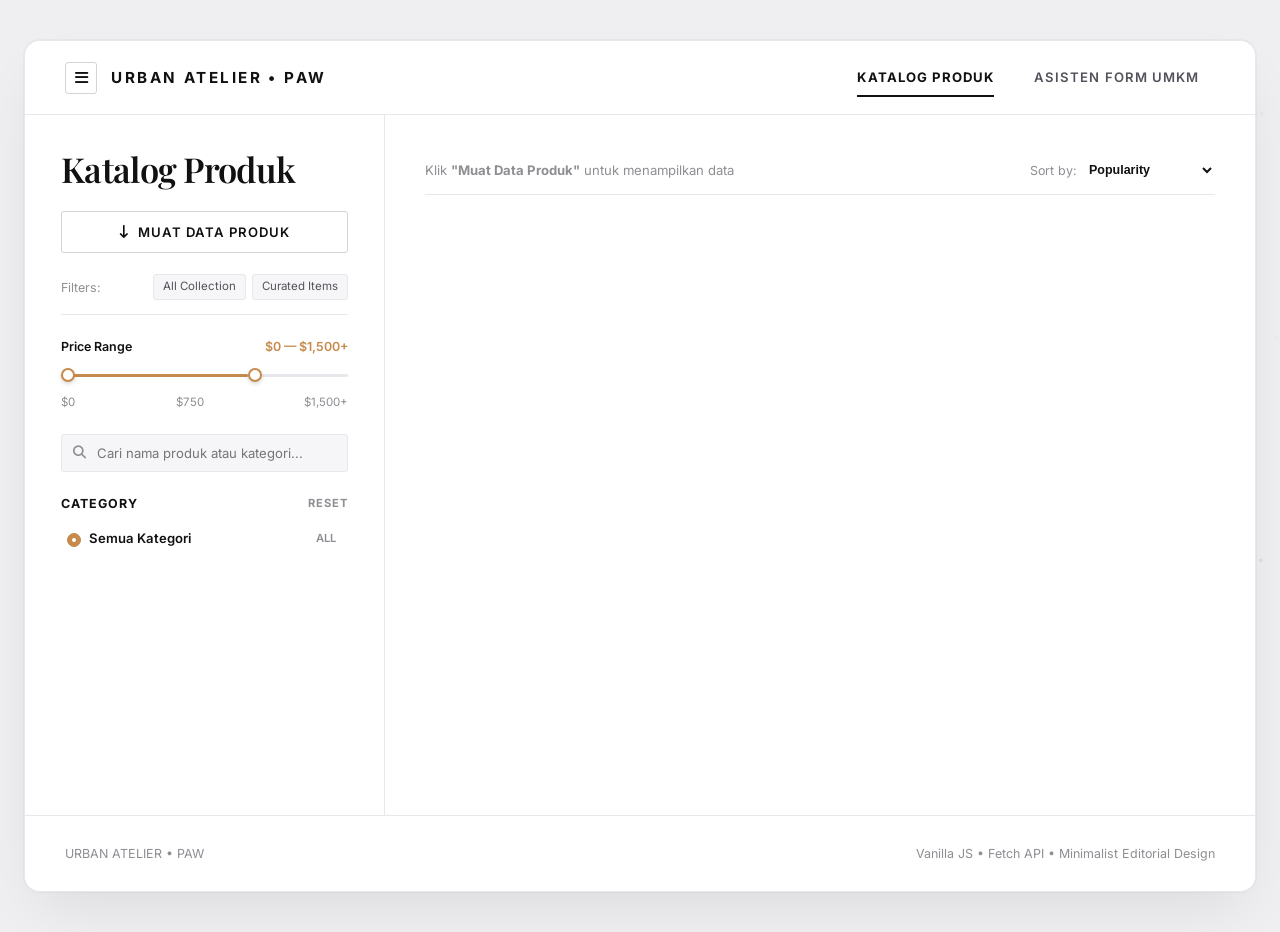
<file: index.html>
<!DOCTYPE html>
<html lang="id">
<head>
    <meta charset="UTF-8">
    <meta name="viewport" content="width=device-width, initial-scale=1.0">
    <title>Katalog Produk - Editorial Luxury</title>
    
    <!-- Google Fonts: Inter & Playfair Display -->
    <link rel="preconnect" href="https://fonts.googleapis.com">
    <link rel="preconnect" href="https://fonts.gstatic.com" crossorigin>
    <link href="https://fonts.googleapis.com/css2?family=Inter:wght@300;400;500;600;700&family=Playfair+Display:ital,wght@0,500;0,600;0,700;1,400&display=swap" rel="stylesheet">
    
    <!-- Font Awesome 6 Icons -->
    <link rel="stylesheet" href="https://cdnjs.cloudflare.com/ajax/libs/font-awesome/6.5.1/css/all.min.css">
    
    <!-- Menghubungkan CSS dari folder css -->
    <link rel="stylesheet" href="css/style.css">
</head>
<body>
    <!-- Main Window Canvas (Editorial Frame seperti referensi gambar) -->
    <div class="window-canvas">
        <!-- Site Header & Minimal Navigation -->
        <header class="site-header">
            <div class="header-container">
                <div class="brand-wrapper">
                    <button class="brand-menu-btn" title="Menu Navigasi">
                        <i class="fa-solid fa-bars"></i>
                    </button>
                    <div class="brand-info">
                        <h1>URBAN ATELIER • PAW</h1>
                    </div>
                </div>

                <nav class="nav-menu">
                    <a href="index.html" class="active">Katalog Produk</a>
                    <a href="form.html">Asisten Form UMKM</a>
                </nav>
            </div>
        </header>

        <!-- Main Catalog Editorial Layout (2-Column Split) -->
        <main class="catalog-layout">
            <!-- Sidebar Kiri: Filter & Kontrol Editorial -->
            <aside class="catalog-sidebar">
                <div class="catalog-header">
                    <h2>Katalog Produk</h2>
                </div>

                <!-- Tombol Load Data (ID Asli) -->
                <div class="sidebar-action-box">
                    <button id="btnLoadData" class="btn btn-outline" style="width: 100%;">
                        <i class="fa-solid fa-arrow-down-long"></i>
                        <span>Muat Data Produk</span>
                    </button>
                </div>

                <!-- Status Notifikasi (ID Asli) -->
                <div id="loadingStatus" class="status-msg hidden">
                    <div class="spinner"></div>
                    <span>Memuat koleksi produk...</span>
                </div>
                <div id="errorStatus" class="status-msg error-msg-box hidden"></div>

                <!-- Filter Summary Bar -->
                <div class="filter-summary-row">
                    <span>Filters:</span>
                    <div class="active-filter-tags">
                        <span class="tag-removable" id="activeCategoryTag">All Collection</span>
                        <span class="tag-removable">Curated Items</span>
                    </div>
                </div>

                <!-- Price Range Indicator Mock (Sesuai Gambar Referensi) -->
                <div class="price-slider-block">
                    <div class="slider-label-row">
                        <span>Price Range</span>
                        <span id="priceRangeDisplay" style="color: var(--accent-tan); font-weight: 600;">$0 — $1,500+</span>
                    </div>
                    <div class="price-slider-track">
                        <div class="price-slider-fill"></div>
                        <div class="price-slider-handle handle-min"></div>
                        <div class="price-slider-handle handle-max"></div>
                    </div>
                    <div class="price-slider-values">
                        <span>$0</span>
                        <span>$750</span>
                        <span>$1,500+</span>
                    </div>
                </div>

                <!-- Search Input Minimal -->
                <div class="sidebar-search-box">
                    <i class="fa-solid fa-magnifying-glass"></i>
                    <input type="text" id="searchInput" placeholder="Cari nama produk atau kategori...">
                </div>

                <!-- Category Checkbox-Style Filter List -->
                <div class="category-filter-section">
                    <div class="filter-group-title">
                        <span>Category</span>
                        <span style="font-size: 0.7rem; color: var(--text-muted); cursor: pointer;" id="resetCategoryBtn">Reset</span>
                    </div>
                    <div id="categoryFilters" class="category-checkbox-list">
                        <!-- Diisi secara dinamis oleh js/index.js -->
                        <div class="category-checkbox-item active" data-category="all">
                            <span><span class="category-radio-icon"></span>Semua Kategori</span>
                            <span style="font-size: 0.7rem; color: var(--text-muted);">ALL</span>
                        </div>
                    </div>
                </div>
            </aside>

            <!-- Sisi Kanan: Grid Produk Editorial -->
            <section class="catalog-content">
                <div class="catalog-content-header">
                    <span class="results-count" id="productCounter">
                        Klik <strong>"Muat Data Produk"</strong> untuk menampilkan data
                    </span>

                    <div class="sort-box">
                        <span style="font-size: 0.78rem; color: var(--text-muted);">Sort by:</span>
                        <select id="sortSelect" class="sort-select-minimal">
                            <option value="default">Popularity</option>
                            <option value="price-low">Price: Low to High</option>
                            <option value="price-high">Price: High to Low</option>
                            <option value="rating">Top Rated</option>
                        </select>
                    </div>
                </div>

                <!-- Skeleton Placeholder saat loading -->
                <div id="skeletonLoader" class="skeleton-grid hidden">
                    <div class="skeleton-card"><div class="skeleton-img"></div><div class="skeleton-line title"></div><div class="skeleton-line short"></div></div>
                    <div class="skeleton-card"><div class="skeleton-img"></div><div class="skeleton-line title"></div><div class="skeleton-line short"></div></div>
                    <div class="skeleton-card"><div class="skeleton-img"></div><div class="skeleton-line title"></div><div class="skeleton-line short"></div></div>
                    <div class="skeleton-card"><div class="skeleton-img"></div><div class="skeleton-line title"></div><div class="skeleton-line short"></div></div>
                </div>

                <!-- Wadah Grid Produk (ID Asli) -->
                <div id="productList" class="product-grid">
                    <!-- Produk dari Fetch API DummyJSON akan di-render di sini -->
                </div>
            </section>
        </main>

        <!-- Site Footer Minimal -->
        <footer class="site-footer">
            <div class="footer-content">
                <span>URBAN ATELIER • PAW</span>
                <span>Vanilla JS • Fetch API • Minimalist Editorial Design</span>
            </div>
        </footer>
    </div>

    <!-- Product Detail Modal -->
    <div id="productModal" class="modal-overlay">
        <div class="modal-content">
            <button class="modal-close" id="modalCloseBtn">
                <i class="fa-solid fa-xmark"></i>
            </button>
            <div class="modal-body" id="modalBody">
                <!-- Konten modal detail produk via JS -->
            </div>
        </div>
    </div>

    <!-- Floating Toast Notifications -->
    <div id="toastContainer" class="toast-container"></div>

    <!-- Animasi Background JS Partikel Minimal -->
    <script src="js/particles.js"></script>
    <!-- Menghubungkan JS dari folder js -->
    <script src="js/index.js"></script>
</body>
</html>
</file>
<file: css/style.css>
/* ==========================================================================
   PAW - PRAKTIKUM 6: MINIMALIST LUXURY EDITORIAL DESIGN SYSTEM
   Inspirasi Tema: Urban Outfitters / SSENSE / High-End Fashion & Lifestyle
   Author: Muhamad Irfan Al Arib (NIM: 20240140171)
   ========================================================================== */

@import url('https://fonts.googleapis.com/css2?family=Inter:wght@300;400;500;600;700&family=Playfair+Display:ital,wght@0,500;0,600;0,700;1,400&family=Plus+Jakarta+Sans:wght@400;500;600;700&display=swap');

:root {
    /* Color Palette - Minimal Luxury */
    --bg-page: #efeff2;
    --bg-surface: #ffffff;
    --bg-secondary: #f6f6f8;
    --bg-img-thumb: #f4f4f6;
    
    --border-light: #e8e8ec;
    --border-medium: #d4d4d8;
    --border-dark: #111111;

    --text-primary: #111111;
    --text-secondary: #52525b;
    --text-muted: #8e8e93;

    /* Subtle Luxury Accents */
    --accent-tan: #c68a4c;
    --accent-tan-light: #fbf5ee;
    --accent-dark: #18181b;
    --accent-red: #dc2626;

    --radius-xs: 3px;
    --radius-sm: 6px;
    --radius-md: 10px;
    --radius-lg: 16px;

    --shadow-soft: 0 4px 20px rgba(0, 0, 0, 0.04);
    --shadow-window: 0 25px 60px -15px rgba(0, 0, 0, 0.09), 0 0 1px 1px rgba(0, 0, 0, 0.04);
    --shadow-hover: 0 12px 30px rgba(0, 0, 0, 0.07);

    --transition: all 0.22s cubic-bezier(0.16, 1, 0.3, 1);
}

/* ==========================================================================
   RESET & DASAR
   ========================================================================== */
*, *::before, *::after {
    box-sizing: border-box;
    margin: 0;
    padding: 0;
}

html {
    scroll-behavior: smooth;
}

body {
    font-family: 'Inter', -apple-system, BlinkMacSystemFont, 'Segoe UI', Roboto, sans-serif;
    background-color: var(--bg-page);
    color: var(--text-primary);
    line-height: 1.55;
    min-height: 100vh;
    display: flex;
    flex-direction: column;
    padding: 2.5rem 1.5rem;
    position: relative;
    overflow-x: hidden;
}

@media (max-width: 768px) {
    body {
        padding: 0.75rem 0.5rem;
    }
}

/* Scrollbar Minimalis */
::-webkit-scrollbar {
    width: 6px;
}
::-webkit-scrollbar-track {
    background: #f1f1f1;
}
::-webkit-scrollbar-thumb {
    background: #c7c7cc;
    border-radius: 4px;
}
::-webkit-scrollbar-thumb:hover {
    background: #999999;
}

/* ==========================================================================
   WINDOW CONTAINER (EDITORIAL CANVAS SEPERTI PADA GAMBAR REFERENSI)
   ========================================================================== */
.window-canvas {
    max-width: 1320px;
    width: 100%;
    margin: 0 auto;
    background: var(--bg-surface);
    border-radius: var(--radius-lg);
    box-shadow: var(--shadow-window);
    overflow: hidden;
    display: flex;
    flex-direction: column;
    border: 1px solid var(--border-light);
}

/* ==========================================================================
   SITE HEADER & MINIMAL NAVBAR
   ========================================================================== */
.site-header {
    background: var(--bg-surface);
    border-bottom: 1px solid var(--border-light);
    padding: 1.1rem 2.5rem;
    position: sticky;
    top: 0;
    z-index: 50;
}

@media (max-width: 768px) {
    .site-header {
        padding: 0.9rem 1.25rem;
    }
}

.header-container {
    display: flex;
    align-items: center;
    justify-content: space-between;
    flex-wrap: wrap;
    gap: 1.25rem;
}

.brand-wrapper {
    display: flex;
    align-items: center;
    gap: 0.9rem;
    text-decoration: none;
    color: var(--text-primary);
}

.brand-menu-btn {
    display: flex;
    align-items: center;
    justify-content: center;
    width: 32px;
    height: 32px;
    border-radius: var(--radius-xs);
    background: transparent;
    border: 1px solid var(--border-medium);
    color: var(--text-primary);
    font-size: 0.95rem;
}

.brand-info h1 {
    font-family: 'Inter', sans-serif;
    font-size: 0.95rem;
    font-weight: 700;
    text-transform: uppercase;
    letter-spacing: 0.16em;
    color: var(--text-primary);
    margin: 0;
    line-height: 1;
}

.nav-menu {
    display: flex;
    align-items: center;
    gap: 0.5rem;
}

.nav-menu a {
    color: var(--text-secondary);
    text-decoration: none;
    font-size: 0.82rem;
    font-weight: 600;
    text-transform: uppercase;
    letter-spacing: 0.08em;
    padding: 0.55rem 1rem;
    border-radius: var(--radius-xs);
    transition: var(--transition);
    display: flex;
    align-items: center;
    gap: 0.45rem;
}

.nav-menu a:hover {
    color: var(--text-primary);
    background: var(--bg-secondary);
}

.nav-menu a.active {
    color: var(--text-primary);
    background: transparent;
    position: relative;
    font-weight: 700;
}

.nav-menu a.active::after {
    content: '';
    position: absolute;
    bottom: 0;
    left: 1rem;
    right: 1rem;
    height: 2px;
    background: var(--text-primary);
}

/* ==========================================================================
   EDITORIAL 2-COLUMN CATALOG LAYOUT (SESUAI GAMBAR REFERENSI)
   ========================================================================== */
.catalog-layout {
    display: grid;
    grid-template-columns: 360px 1fr;
    min-height: 700px;
    align-items: stretch;
}

@media (max-width: 1024px) {
    .catalog-layout {
        grid-template-columns: 320px 1fr;
    }
}

@media (max-width: 860px) {
    .catalog-layout {
        grid-template-columns: 1fr;
    }
}

/* Sisi Kiri: Filter & Info Editorial */
.catalog-sidebar {
    padding: 2.25rem 2.25rem;
    border-right: 1px solid var(--border-light);
    display: flex;
    flex-direction: column;
    gap: 1.35rem;
    background: #ffffff;
}

@media (max-width: 768px) {
    .catalog-sidebar {
        padding: 1.5rem 1.25rem;
        border-right: none;
        border-bottom: 1px solid var(--border-light);
    }
}

.catalog-header h2 {
    font-family: 'Playfair Display', Georgia, serif;
    font-size: 2.15rem;
    font-weight: 600;
    letter-spacing: -0.02em;
    color: var(--text-primary);
    margin: 0;
    line-height: 1.1;
}

/* Tombol Aksi Muat Data */
.sidebar-action-box {
    margin: 0;
}

/* Filter Summary Pill Bar */
.filter-summary-row {
    display: flex;
    align-items: center;
    justify-content: space-between;
    gap: 0.75rem;
    font-size: 0.78rem;
    color: var(--text-muted);
    padding-bottom: 0.85rem;
    border-bottom: 1px solid var(--border-light);
}

.active-filter-tags {
    display: flex;
    gap: 0.4rem;
    flex-wrap: wrap;
    align-items: center;
}

.tag-removable {
    background: var(--bg-secondary);
    border: 1px solid var(--border-light);
    padding: 0.2rem 0.55rem;
    border-radius: var(--radius-xs);
    font-size: 0.72rem;
    color: var(--text-secondary);
    display: inline-flex;
    align-items: center;
    gap: 0.35rem;
}

/* Price Range Slider Mock (Seperti pada gambar) */
.price-slider-block {
    display: flex;
    flex-direction: column;
    gap: 0.5rem;
}

.slider-label-row {
    display: flex;
    justify-content: space-between;
    font-size: 0.78rem;
    font-weight: 600;
    color: var(--text-primary);
}

.price-slider-track {
    height: 3px;
    background: var(--border-light);
    border-radius: 2px;
    position: relative;
    margin: 0.6rem 0;
}

.price-slider-fill {
    position: absolute;
    left: 0%;
    width: 65%;
    height: 100%;
    background: var(--accent-tan);
    border-radius: 2px;
}

.price-slider-handle {
    position: absolute;
    top: 50%;
    transform: translateY(-50%);
    width: 14px;
    height: 14px;
    background: #ffffff;
    border: 2px solid var(--accent-tan);
    border-radius: 50%;
    box-shadow: 0 2px 4px rgba(0,0,0,0.15);
}

.price-slider-handle.handle-min { left: 0%; }
.price-slider-handle.handle-max { left: 65%; }

.price-slider-values {
    display: flex;
    justify-content: space-between;
    font-size: 0.72rem;
    color: var(--text-muted);
}

/* Search Box Minimal */
.sidebar-search-box {
    position: relative;
}

.sidebar-search-box i {
    position: absolute;
    left: 0.75rem;
    top: 50%;
    transform: translateY(-50%);
    color: var(--text-muted);
    font-size: 0.82rem;
}

.sidebar-search-box input {
    width: 100%;
    background: var(--bg-secondary);
    border: 1px solid var(--border-light);
    border-radius: var(--radius-xs);
    padding: 0.65rem 0.75rem 0.65rem 2.2rem;
    font-size: 0.82rem;
    color: var(--text-primary);
    outline: none;
    transition: var(--transition);
}

.sidebar-search-box input:focus {
    background: #ffffff;
    border-color: var(--text-primary);
}

/* Category Checkbox-Style Filter List */
.filter-group-title {
    font-size: 0.78rem;
    font-weight: 700;
    text-transform: uppercase;
    letter-spacing: 0.08em;
    color: var(--text-primary);
    margin-bottom: 0.65rem;
    display: flex;
    align-items: center;
    justify-content: space-between;
}

.category-checkbox-list {
    display: flex;
    flex-direction: column;
    gap: 0.45rem;
    max-height: 230px;
    overflow-y: auto;
    padding-right: 0.35rem;
}

.category-checkbox-item {
    display: flex;
    align-items: center;
    justify-content: space-between;
    font-size: 0.82rem;
    color: var(--text-secondary);
    cursor: pointer;
    padding: 0.3rem 0.4rem;
    border-radius: var(--radius-xs);
    transition: var(--transition);
}

.category-checkbox-item:hover {
    color: var(--text-primary);
    background: var(--bg-secondary);
}

.category-checkbox-item.active {
    color: var(--text-primary);
    font-weight: 600;
}

.category-radio-icon {
    width: 14px;
    height: 14px;
    border: 1px solid var(--border-medium);
    border-radius: 50%;
    margin-right: 0.5rem;
    display: inline-flex;
    align-items: center;
    justify-content: center;
    vertical-align: middle;
}

.category-checkbox-item.active .category-radio-icon {
    border-color: var(--accent-tan);
    background: var(--accent-tan);
}

.category-checkbox-item.active .category-radio-icon::after {
    content: '';
    width: 4px;
    height: 4px;
    background: #ffffff;
    border-radius: 50%;
}

/* Sort Select Minimal */
.sort-box {
    display: flex;
    align-items: center;
    gap: 0.5rem;
}

.sort-select-minimal {
    border: none;
    background: transparent;
    font-size: 0.78rem;
    font-weight: 600;
    color: var(--text-primary);
    cursor: pointer;
    outline: none;
    padding: 0.2rem 0;
}

/* Sisi Kanan: Konten Produk & Grid */
.catalog-content {
    padding: 2.75rem 2.5rem;
    background: #ffffff;
}

@media (max-width: 768px) {
    .catalog-content {
        padding: 1.5rem 1rem;
    }
}

.catalog-content-header {
    display: flex;
    align-items: center;
    justify-content: space-between;
    margin-bottom: 1.5rem;
    padding-bottom: 0.75rem;
    border-bottom: 1px solid var(--border-light);
}

.results-count {
    font-size: 0.82rem;
    color: var(--text-muted);
}

/* ==========================================================================
   BUTTONS (CLEAN LUXURY EDITORIAL)
   ========================================================================== */
.btn {
    display: inline-flex;
    align-items: center;
    justify-content: center;
    gap: 0.5rem;
    background: var(--text-primary);
    color: #ffffff;
    border: 1px solid var(--text-primary);
    padding: 0.75rem 1.4rem;
    border-radius: var(--radius-xs);
    cursor: pointer;
    font-family: 'Inter', sans-serif;
    font-weight: 600;
    font-size: 0.82rem;
    text-transform: uppercase;
    letter-spacing: 0.08em;
    transition: var(--transition);
    text-decoration: none;
}

.btn:hover {
    background: #333333;
    border-color: #333333;
    color: #ffffff;
}

.btn-outline {
    background: transparent;
    border: 1px solid var(--border-medium);
    color: var(--text-primary);
}

.btn-outline:hover {
    background: var(--bg-secondary);
    border-color: var(--text-primary);
    color: var(--text-primary);
}

.btn:disabled {
    opacity: 0.45;
    cursor: not-allowed;
}

/* ==========================================================================
   STATUS & SKELETON
   ========================================================================== */
.hidden {
    display: none !important;
}

.status-msg {
    padding: 1rem 1.25rem;
    text-align: center;
    border-radius: var(--radius-xs);
    margin-bottom: 1.5rem;
    font-size: 0.85rem;
    background: var(--bg-secondary);
    border: 1px solid var(--border-light);
    color: var(--text-secondary);
    display: flex;
    align-items: center;
    justify-content: center;
    gap: 0.6rem;
}

.error-msg-box {
    background: #fef2f2;
    border-color: #fecaca;
    color: var(--accent-red);
}

.spinner {
    width: 16px;
    height: 16px;
    border: 2px solid rgba(0, 0, 0, 0.15);
    border-top-color: var(--text-primary);
    border-radius: 50%;
    animation: spin 0.7s linear infinite;
}

@keyframes spin {
    to { transform: rotate(360deg); }
}

.skeleton-grid {
    display: grid;
    grid-template-columns: repeat(auto-fill, minmax(210px, 1fr));
    gap: 1.75rem 1.25rem;
    margin-top: 1rem;
}

.skeleton-card {
    display: flex;
    flex-direction: column;
}

.skeleton-img {
    height: 250px;
    background: var(--bg-img-thumb);
    border-radius: var(--radius-xs);
    margin-bottom: 0.75rem;
    position: relative;
    overflow: hidden;
}

.skeleton-img::after {
    content: '';
    position: absolute;
    inset: 0;
    background: linear-gradient(90deg, transparent, rgba(255, 255, 255, 0.6), transparent);
    animation: shimmer 1.4s infinite;
}

.skeleton-line {
    height: 12px;
    background: var(--bg-secondary);
    border-radius: 2px;
    margin-bottom: 0.4rem;
}

.skeleton-line.short { width: 40%; }
.skeleton-line.title { width: 75%; height: 14px; }

@keyframes shimmer {
    0% { transform: translateX(-100%); }
    100% { transform: translateX(100%); }
}

/* ==========================================================================
   PRODUCT GRID & PRODUCT CARDS (PERSIS GAYA PADA GAMBAR REFERENSI)
   ========================================================================== */
.product-grid {
    display: grid;
    grid-template-columns: repeat(auto-fill, minmax(210px, 1fr));
    gap: 2.25rem 1.4rem;
}

@media (max-width: 600px) {
    .product-grid {
        grid-template-columns: repeat(auto-fill, minmax(150px, 1fr));
        gap: 1.5rem 0.85rem;
    }
}

.product-card {
    display: flex;
    flex-direction: column;
    position: relative;
    transition: var(--transition);
    cursor: pointer;
}

.product-img-wrapper {
    background: var(--bg-img-thumb);
    border-radius: var(--radius-xs);
    height: 260px;
    width: 100%;
    display: flex;
    align-items: center;
    justify-content: center;
    padding: 1.25rem;
    position: relative;
    overflow: hidden;
    margin-bottom: 0.75rem;
    transition: var(--transition);
}

@media (max-width: 600px) {
    .product-img-wrapper {
        height: 190px;
        padding: 0.75rem;
    }
}

.product-img-wrapper img {
    max-height: 85%;
    max-width: 85%;
    object-fit: contain;
    mix-blend-mode: multiply;
    transition: transform 0.4s cubic-bezier(0.16, 1, 0.3, 1);
}

.product-card:hover .product-img-wrapper img {
    transform: scale(1.05);
}

/* Floating Actions on Hover */
.product-card-hover-actions {
    position: absolute;
    bottom: 0.75rem;
    left: 0.75rem;
    right: 0.75rem;
    display: flex;
    gap: 0.4rem;
    opacity: 0;
    transform: translateY(6px);
    transition: var(--transition);
}

.product-card:hover .product-card-hover-actions {
    opacity: 1;
    transform: translateY(0);
}

.btn-hover-quick {
    flex: 1;
    background: rgba(255, 255, 255, 0.95);
    backdrop-filter: blur(4px);
    border: 1px solid var(--border-light);
    color: var(--text-primary);
    font-size: 0.72rem;
    font-weight: 600;
    text-transform: uppercase;
    letter-spacing: 0.05em;
    padding: 0.45rem;
    border-radius: var(--radius-xs);
    text-align: center;
    text-decoration: none;
    box-shadow: 0 4px 10px rgba(0,0,0,0.06);
    cursor: pointer;
    transition: var(--transition);
}

.btn-hover-quick:hover {
    background: var(--text-primary);
    color: #ffffff;
}

/* Card Body Typography (Brand, Title, Price, Likes) */
.product-card-body {
    display: flex;
    flex-direction: column;
}

.product-meta-row {
    display: flex;
    align-items: center;
    justify-content: space-between;
    margin-bottom: 0.25rem;
    font-size: 0.72rem;
    color: var(--text-muted);
}

.product-brand {
    font-weight: 500;
    text-transform: uppercase;
    letter-spacing: 0.06em;
}

.product-likes {
    display: flex;
    align-items: center;
    gap: 0.25rem;
    font-size: 0.7rem;
    color: var(--text-muted);
}

.product-likes i {
    font-size: 0.65rem;
    color: #a1a1aa;
}

.product-card h3 {
    font-family: 'Inter', sans-serif;
    font-size: 0.85rem;
    font-weight: 500;
    color: var(--text-primary);
    line-height: 1.35;
    margin-bottom: 0.35rem;
    white-space: nowrap;
    overflow: hidden;
    text-overflow: ellipsis;
}

.product-price-row {
    display: flex;
    align-items: baseline;
    justify-content: space-between;
}

.product-card .price {
    font-family: 'Inter', sans-serif;
    font-size: 0.95rem;
    font-weight: 700;
    color: var(--text-primary);
}

.original-price {
    font-size: 0.75rem;
    color: var(--text-muted);
    text-decoration: line-through;
    margin-left: 0.4rem;
}

/* ==========================================================================
   FORM ASISTEN UMKM (LUXURY EDITORIAL)
   ========================================================================== */
.form-layout-grid {
    display: grid;
    grid-template-columns: 1.15fr 0.85fr;
    gap: 2.5rem;
    padding: 2.75rem 2.5rem;
    align-items: start;
}

@media (max-width: 900px) {
    .form-layout-grid {
        grid-template-columns: 1fr;
        padding: 1.5rem 1.25rem;
    }
}

.form-header-box {
    margin-bottom: 1.5rem;
}

.form-header-box h2 {
    font-family: 'Playfair Display', Georgia, serif;
    font-size: 2.15rem;
    font-weight: 600;
    color: var(--text-primary);
    margin: 0;
    line-height: 1.15;
}

.form-group {
    margin-bottom: 1.5rem;
}

.label-row {
    display: flex;
    justify-content: space-between;
    align-items: center;
    margin-bottom: 0.45rem;
}

label {
    font-size: 0.8rem;
    font-weight: 600;
    text-transform: uppercase;
    letter-spacing: 0.05em;
    color: var(--text-primary);
    display: flex;
    align-items: center;
    gap: 0.4rem;
}

.char-counter {
    font-size: 0.72rem;
    color: var(--text-muted);
}

.char-counter.valid {
    color: var(--accent-tan);
}

input, textarea {
    width: 100%;
    background: #ffffff;
    border: 1px solid var(--border-medium);
    border-radius: var(--radius-xs);
    padding: 0.75rem 0.9rem;
    color: var(--text-primary);
    font-family: inherit;
    font-size: 0.88rem;
    outline: none;
    transition: var(--transition);
}

input:focus, textarea:focus {
    border-color: var(--text-primary);
    box-shadow: 0 0 0 1px var(--text-primary);
}

input.is-invalid, textarea.is-invalid {
    border-color: var(--accent-red);
}

.error-msg {
    color: var(--accent-red);
    font-size: 0.75rem;
    margin-top: 0.35rem;
    display: block;
    min-height: 1rem;
}

/* Tone Selector Minimal */
.tone-selector {
    display: grid;
    grid-template-columns: repeat(auto-fit, minmax(110px, 1fr));
    gap: 0.5rem;
    margin-top: 0.4rem;
}

.tone-card {
    background: var(--bg-secondary);
    border: 1px solid var(--border-light);
    border-radius: var(--radius-xs);
    padding: 0.65rem 0.75rem;
    cursor: pointer;
    text-align: center;
    transition: var(--transition);
}

.tone-card:hover {
    border-color: var(--border-medium);
}

.tone-card.active {
    background: #ffffff;
    border-color: var(--text-primary);
    box-shadow: 0 2px 6px rgba(0,0,0,0.06);
}

.tone-card .tone-icon {
    font-size: 1.1rem;
    display: block;
    margin-bottom: 0.2rem;
}

.tone-card .tone-title {
    font-size: 0.72rem;
    font-weight: 600;
    text-transform: uppercase;
    letter-spacing: 0.05em;
    color: var(--text-primary);
}

/* Quick Fill Pills */
.quick-fill-row {
    display: flex;
    align-items: center;
    gap: 0.4rem;
    flex-wrap: wrap;
    margin-top: 0.5rem;
}

.quick-tag {
    font-size: 0.72rem;
    background: var(--bg-secondary);
    border: 1px solid var(--border-light);
    color: var(--text-secondary);
    padding: 0.2rem 0.55rem;
    border-radius: var(--radius-xs);
    cursor: pointer;
    transition: var(--transition);
}

.quick-tag:hover {
    border-color: var(--border-medium);
    color: var(--text-primary);
}

/* Output Box & Mockup */
.preview-column {
    display: flex;
    flex-direction: column;
    gap: 1.5rem;
}

.output-card-box {
    background: #ffffff;
    border: 1px solid var(--border-light);
    border-radius: var(--radius-xs);
    padding: 1.5rem;
}

.output-toolbar {
    display: flex;
    align-items: center;
    justify-content: space-between;
    margin-bottom: 0.75rem;
    padding-bottom: 0.65rem;
    border-bottom: 1px solid var(--border-light);
}

.output-toolbar-title {
    font-size: 0.75rem;
    font-weight: 700;
    text-transform: uppercase;
    letter-spacing: 0.08em;
    color: var(--text-primary);
}

.btn-copy {
    background: transparent;
    border: 1px solid var(--border-medium);
    color: var(--text-primary);
    font-size: 0.72rem;
    font-weight: 600;
    text-transform: uppercase;
    letter-spacing: 0.05em;
    padding: 0.3rem 0.65rem;
    border-radius: var(--radius-xs);
    cursor: pointer;
    transition: var(--transition);
}

.btn-copy:hover {
    background: var(--text-primary);
    color: #ffffff;
}

.output-box {
    background: var(--accent-tan-light);
    border-left: 2px solid var(--accent-tan);
    padding: 1.25rem;
    font-size: 0.88rem;
    line-height: 1.6;
    color: var(--text-primary);
    white-space: pre-line;
    border-radius: 0 var(--radius-xs) var(--radius-xs) 0;
}

/* Instagram / Editorial Mockup */
.mockup-preview {
    background: #ffffff;
    border: 1px solid var(--border-light);
    border-radius: var(--radius-xs);
    overflow: hidden;
    box-shadow: var(--shadow-soft);
}

.mockup-header {
    display: flex;
    align-items: center;
    justify-content: space-between;
    padding: 0.75rem 1rem;
    border-bottom: 1px solid var(--border-light);
}

.mockup-user {
    display: flex;
    align-items: center;
    gap: 0.6rem;
}

.mockup-avatar {
    width: 28px;
    height: 28px;
    border-radius: 50%;
    background: var(--text-primary);
    color: #ffffff;
    display: flex;
    align-items: center;
    justify-content: center;
    font-size: 0.7rem;
}

.mockup-username {
    font-size: 0.78rem;
    font-weight: 600;
    color: var(--text-primary);
}

.mockup-image {
    width: 100%;
    height: 240px;
    background: var(--bg-img-thumb);
    display: flex;
    align-items: center;
    justify-content: center;
    overflow: hidden;
}

.mockup-image img {
    width: 100%;
    height: 100%;
    object-fit: cover;
}

.mockup-body {
    padding: 1rem;
}

.mockup-actions-bar {
    display: flex;
    align-items: center;
    justify-content: space-between;
    margin-bottom: 0.65rem;
    color: var(--text-primary);
    font-size: 1rem;
}

.mockup-actions-left {
    display: flex;
    gap: 0.75rem;
}

.mockup-caption-text {
    font-size: 0.8rem;
    color: var(--text-secondary);
    line-height: 1.5;
}

.mockup-caption-text strong {
    color: var(--text-primary);
    margin-right: 0.3rem;
}

/* ==========================================================================
   MODAL DETAIL PRODUK (MINIMALIST POPUP)
   ========================================================================== */
.modal-overlay {
    position: fixed;
    inset: 0;
    background: rgba(0, 0, 0, 0.45);
    backdrop-filter: blur(4px);
    z-index: 1000;
    display: flex;
    align-items: center;
    justify-content: center;
    padding: 1.5rem;
    opacity: 0;
    pointer-events: none;
    transition: opacity 0.25s ease;
}

.modal-overlay.active {
    opacity: 1;
    pointer-events: auto;
}

.modal-content {
    background: #ffffff;
    border-radius: var(--radius-sm);
    max-width: 650px;
    width: 100%;
    max-height: 90vh;
    overflow-y: auto;
    position: relative;
    box-shadow: var(--shadow-window);
    padding: 2.25rem;
}

.modal-close {
    position: absolute;
    top: 1rem;
    right: 1rem;
    width: 32px;
    height: 32px;
    border-radius: 50%;
    background: var(--bg-secondary);
    border: none;
    color: var(--text-primary);
    cursor: pointer;
    display: flex;
    align-items: center;
    justify-content: center;
}

.modal-body {
    display: grid;
    grid-template-columns: 1fr 1.2fr;
    gap: 1.75rem;
    align-items: start;
}

@media (max-width: 600px) {
    .modal-body {
        grid-template-columns: 1fr;
    }
}

.modal-img-wrapper {
    background: var(--bg-img-thumb);
    border-radius: var(--radius-xs);
    height: 240px;
    display: flex;
    align-items: center;
    justify-content: center;
    padding: 1rem;
}

.modal-img-wrapper img {
    max-height: 90%;
    max-width: 90%;
    object-fit: contain;
    mix-blend-mode: multiply;
}

.modal-details h2 {
    font-family: 'Playfair Display', Georgia, serif;
    font-size: 1.45rem;
    font-weight: 600;
    color: var(--text-primary);
    margin-bottom: 0.35rem;
}

.modal-details .modal-category {
    font-size: 0.72rem;
    text-transform: uppercase;
    letter-spacing: 0.08em;
    color: var(--text-muted);
    margin-bottom: 0.75rem;
    display: block;
}

.modal-details .modal-desc {
    font-size: 0.82rem;
    color: var(--text-secondary);
    line-height: 1.55;
    margin-bottom: 1.25rem;
}

.modal-specs-list {
    display: grid;
    grid-template-columns: 1fr 1fr;
    gap: 0.6rem;
    margin-bottom: 1.5rem;
    border-top: 1px solid var(--border-light);
    border-bottom: 1px solid var(--border-light);
    padding: 0.75rem 0;
}

.spec-item {
    font-size: 0.75rem;
}

.spec-item span {
    color: var(--text-muted);
    display: block;
    font-size: 0.68rem;
    text-transform: uppercase;
    letter-spacing: 0.04em;
}

.spec-item strong {
    color: var(--text-primary);
}

/* ==========================================================================
   TOAST NOTIFICATION (MINIMALIST LUXURY PILL)
   ========================================================================== */
.toast-container {
    position: fixed;
    bottom: 2rem;
    right: 2rem;
    z-index: 9999;
    display: flex;
    flex-direction: column;
    gap: 0.5rem;
    pointer-events: none;
}

.toast {
    background: var(--text-primary);
    color: #ffffff;
    padding: 0.75rem 1.25rem;
    border-radius: var(--radius-xs);
    box-shadow: 0 10px 25px rgba(0,0,0,0.18);
    display: flex;
    align-items: center;
    gap: 0.65rem;
    font-size: 0.8rem;
    pointer-events: auto;
    animation: toastSlide 0.25s ease;
}

@keyframes toastSlide {
    from { transform: translateY(12px); opacity: 0; }
    to { transform: translateY(0); opacity: 1; }
}

/* ==========================================================================
   SITE FOOTER (EDITORIAL CLEAN)
   ========================================================================== */
.site-footer {
    border-top: 1px solid var(--border-light);
    padding: 1.75rem 2.5rem;
    background: #ffffff;
    text-align: center;
}

.footer-content {
    display: flex;
    align-items: center;
    justify-content: space-between;
    flex-wrap: wrap;
    gap: 1rem;
    font-size: 0.78rem;
    color: var(--text-muted);
}

.footer-content strong {
    color: var(--text-primary);
}
</file>
